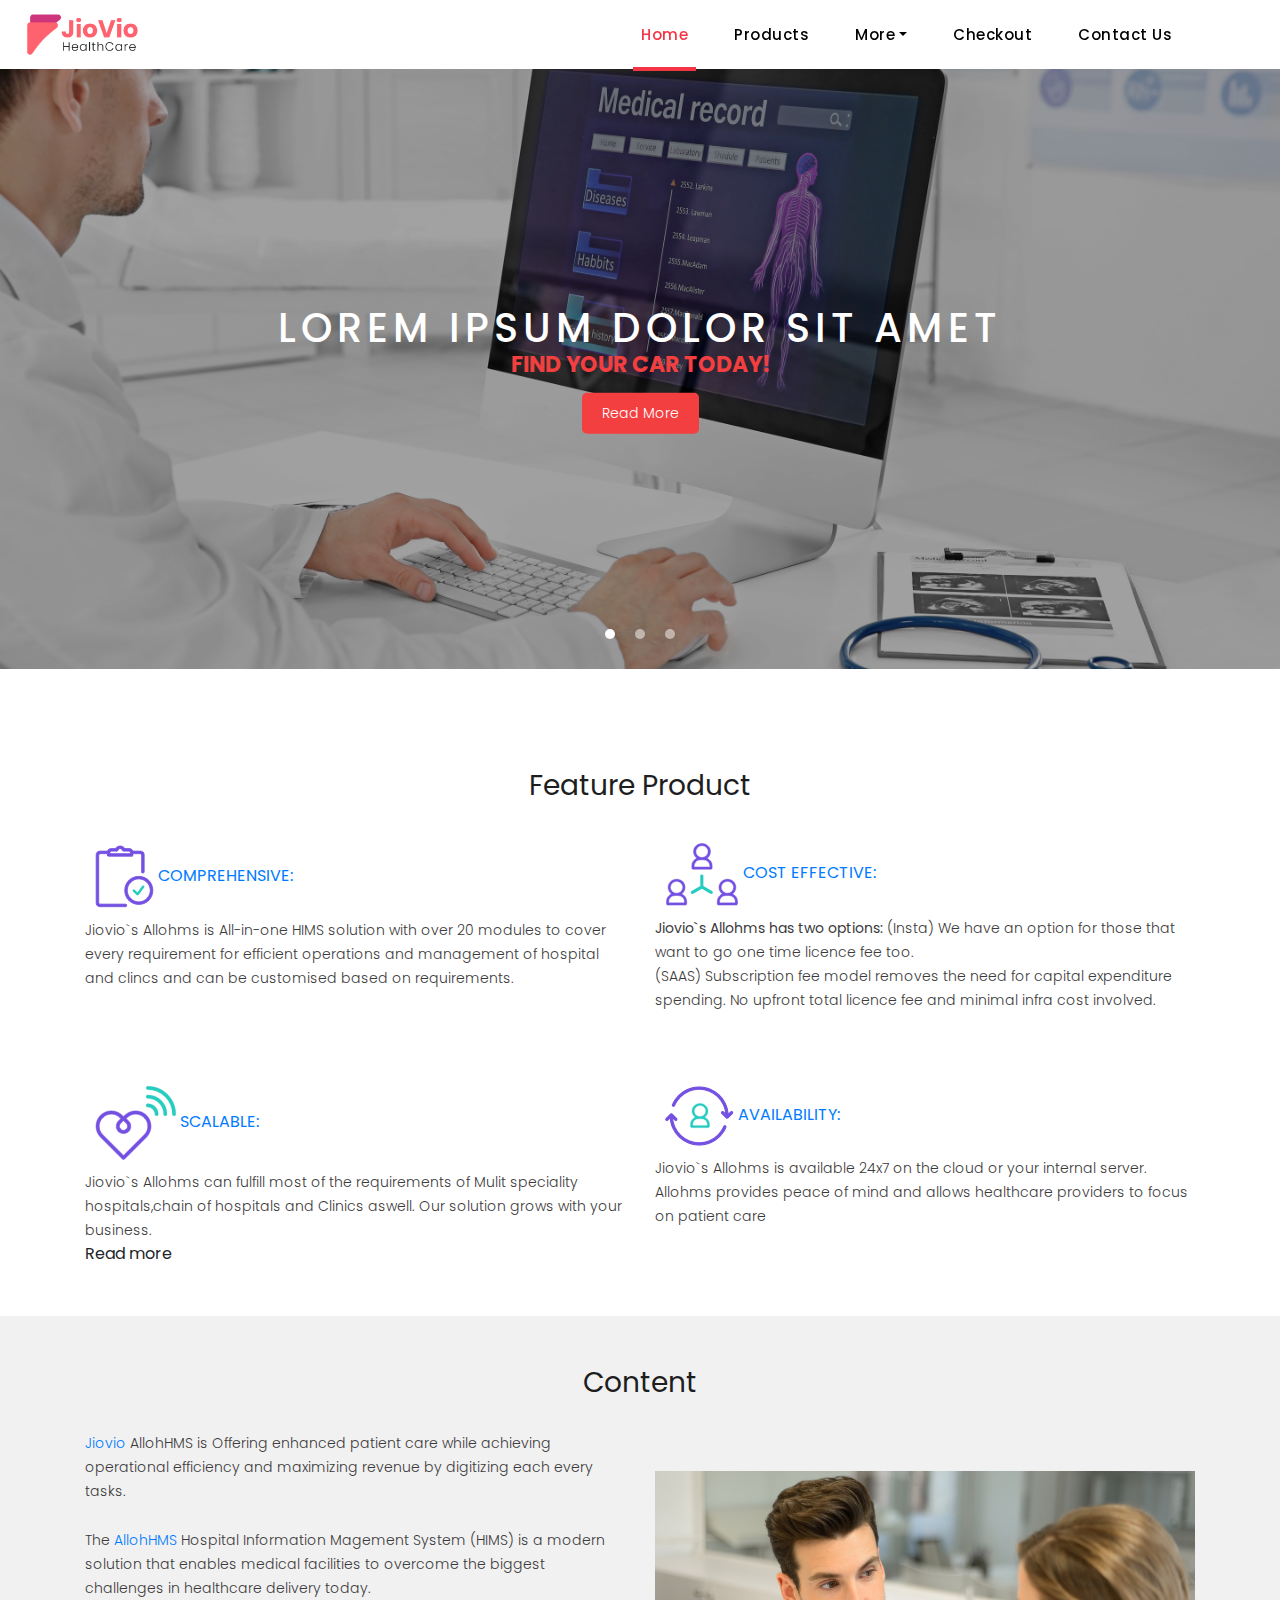
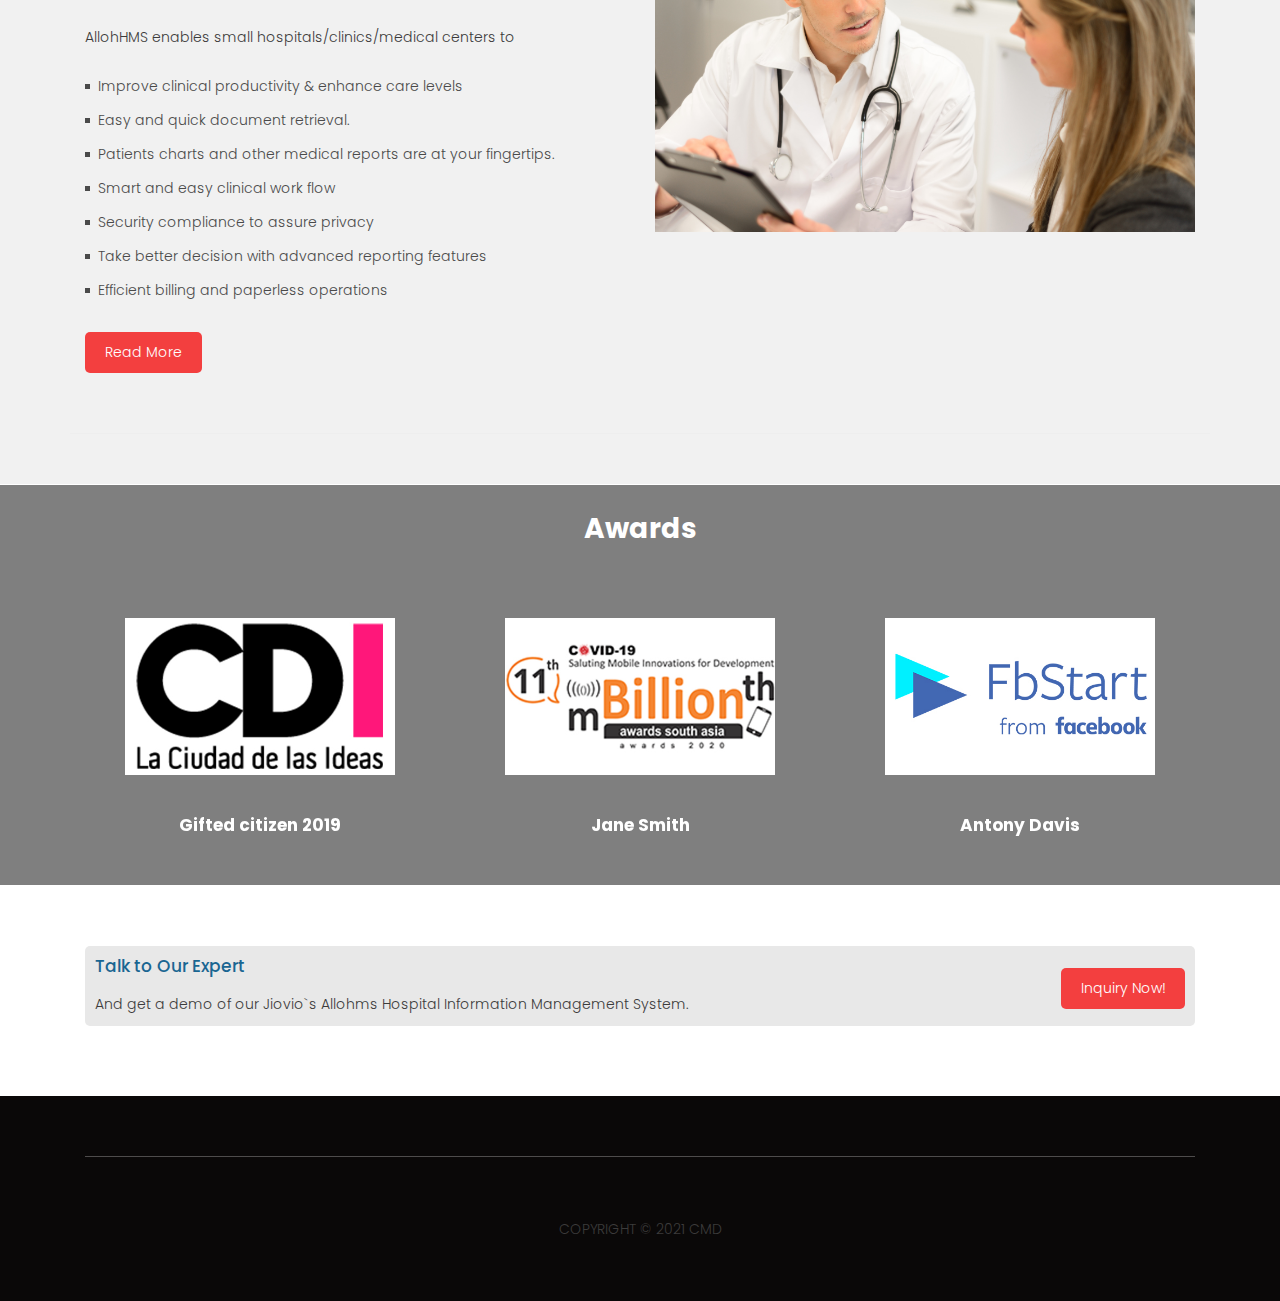
<file: index.html>
<!DOCTYPE html>
<html lang="en">

<head>

    <meta charset="utf-8">
    <meta name="viewport" content="width=device-width, initial-scale=1, shrink-to-fit=no">
    <meta name="description" content="">
    <meta name="author" content="">
    <link rel="icon" href="assets/images/favicon.ico">
    <link href="https://fonts.googleapis.com/css?family=Poppins:100,200,300,400,500,600,700,800,900&display=swap" rel="stylesheet">

    <title>CMD</title>

    <!-- Bootstrap core CSS -->
    <link href="vendor/bootstrap/css/bootstrap.min.css" rel="stylesheet">

    <!-- Additional CSS Files -->
    <link rel="stylesheet" href="assets/css/fontawesome.css">
    <link rel="stylesheet" href="assets/css/style.css">
    <link rel="stylesheet" href="assets/css/owl.css">

</head>

<body>

    <!-- ***** Preloader Start ***** -->
    <div id="preloader">
        <div class="jumper">
            <div></div>
            <div></div>
            <div></div>
        </div>
    </div>
    <!-- ***** Preloader End ***** -->

    <!-- Header -->
    <header class="">
        <nav class="navbar navbar-expand-lg">
            <div class="container">
                <a class="navbar-brand" href="index.html"> <img src="assets/images/jiovio_logo_update.png" style="width: 32%;height: auto;" alt=""> </a>
                <button class="navbar-toggler" type="button" data-toggle="collapse" data-target="#navbarResponsive" aria-controls="navbarResponsive" aria-expanded="false" aria-label="Toggle navigation">
            <span class="navbar-toggler-icon"></span>
          </button>
                <div class="collapse navbar-collapse" id="navbarResponsive">
                    <ul class="navbar-nav ml-auto">
                        <li class="nav-item active">
                            <a class="nav-link" href="index.html">Home
                      <span class="sr-only">(current)</span>
                    </a>
                        </li>

                        <li class="nav-item"><a class="nav-link" href="#">Products</a></li>

                        <li class="nav-item dropdown">
                            <a class="nav-link dropdown-toggle" data-toggle="dropdown" href="#" role="button" aria-haspopup="true" aria-expanded="false">More</a>

                            <div class="dropdown-menu">
                                <a class="dropdown-item" href="#">About Us</a>
                                <a class="dropdown-item" href="#">Blog</a>
                                <a class="dropdown-item" href="#">Testimonials</a>
                                <a class="dropdown-item" href="#">Terms</a>
                            </div>
                        </li>

                        <li class="nav-item"><a class="nav-link" href="#">Checkout</a></li>

                        <li class="nav-item"><a class="nav-link" href="contact.html">Contact Us</a></li>
                    </ul>
                </div>
            </div>
        </nav>
    </header>

    <!-- Page Content -->
    <!-- Banner Starts Here -->
    <div class="banner header-text">
        <div class="owl-banner owl-carousel ">
            <div class="banner-item-01">
                <div class="text-content ">
                    <h2>Lorem ipsum dolor sit amet</h2>
                    <h4>Find your car today!</h4>
                    <a href="#" class="filled-button">Read More</a>
                </div>
            </div>
            <div class="banner-item-02">
                <div class="text-content">
                    <h2>Laboriosam reprehenderit ducimus</h2>
                    <h4>Fugiat Aspernatur</h4>
                    <a href="#" class="filled-button">Read More</a>
                </div>
            </div>
            <div class="banner-item-03">
                <div class="text-content">
                    <h2>Quaerat suscipit unde minus dicta</h2>
                    <h4>Saepe Omnis</h4>
                    <a href="#" class="filled-button">Read More</a>
                </div>
            </div>
        </div>
    </div>
    <!-- Banner Ends Here -->

    <div class="latest-products">
        <div class="container">
            <div class="col-md-12">
                <div class="section-heading">
                    <h2>Feature Product</h2>
                </div>
            </div>
            <div class="row row_1">
                <div class="col-md-6 span4">
                    <div class="header_content">
                        <img src="assets/images/icons/complete-icon.png" alt="">
                        <a href="#"><span>COMPREHENSIVE:</span></a>

                    </div>
                    <p>Jiovio`s Allohms is All-in-one HIMS solution with over 20 modules to cover every requirement for efficient operations and management of hospital and clincs and can be customised based on requirements.
                    </p>


                </div>
                <div class="col-md-6 cost_effective span4">
                    <div class="header_content">
                        <img src="assets/images/icons/manage-care-team-icon.png" alt="">
                        <a href="#"><span>COST EFFECTIVE:</span></a>
                    </div>
                    <p> <b>Jiovio`s Allohms has two options: </b> (Insta) We have an option for those that want to go one time licence fee too.
                    </p>
                    <p>
                        (SAAS) Subscription fee model removes the need for capital expenditure spending. No upfront total licence fee and minimal infra cost involved.

                    </p>

                </div>
            </div>
            <div class="row row_2">
                <div class="col-md-6">
                    <div class="header_content">

                        <img src="assets/images/icons/connected-icon.png" alt="">
                        <a href="#"><span>SCALABLE:</span></a>
                    </div>
                    <div id="section span4">
                        <div class="article">
                            <p>Jiovio`s Allohms can fulfill most of the requirements of Mulit speciality hospitals,chain of hospitals and Clinics aswell. Our solution grows with your business.</p>
                            <p class="moretext">
                                As your business scale up, our solution can easily support it.Our product Allohms are designed to support all the major features required by a hospital and is designed with a modular architecture which allows a high level of scalability and flexibility
                                for the end user
                            </p>
                        </div>
                        <a class="moreless-button">Read more</a>

                    </div>
                </div>
                <div class="col-md-6 span4">
                    <div class="header_content ">
                        <img src="assets/images/icons/connected-icon2.png" alt="">
                        <a href="#"><span>AVAILABILITY:</span></a>
                    </div>
                    <p>Jiovio`s Allohms is available 24x7 on the cloud or your internal server. </p>
                    <p>Allohms provides peace of mind and allows healthcare providers to focus on patient care</p>


                </div>
            </div>
        </div>

        <div class="best-features">
            <div class="container">
                <div class="row">
                    <div class="col-md-12">
                        <div class="section-heading">
                            <h2>Content</h2>
                        </div>
                    </div>
                    <div class="col-md-6">
                        <div class="left-content span4">
                            <p><a href="#">Jiovio </a>AllohHMS is Offering enhanced patient care while achieving operational efficiency and maximizing revenue by digitizing each every tasks.</p>
                            <p> The <a href="#">AllohHMS</a> Hospital Information Magement System (HIMS) is a modern solution that enables medical facilities to overcome the biggest challenges in healthcare delivery today.</p>
                            <p>AllohHMS enables small hospitals/clinics/medical centers to
                            </p>
                            <ul class="featured-list">
                                <li><a href="#">Improve clinical productivity & enhance care levels</a></li>
                                <li><a href="#"> Easy and quick document retrieval.</a></li>
                                <li><a href="#">Patients charts and other medical reports are at your fingertips.</a></li>
                                <li><a href="#">Smart and easy clinical work flow</a></li>
                                <li><a href="#">Security compliance to assure privacy</a></li>
                                <li><a href="#">Take better decision with advanced reporting features</a></li>
                                <li><a href="#">Efficient billing and paperless operations</a></li>
                            </ul>
                            <a href="#" class="filled-button">Read More</a>
                        </div>
                    </div>
                    <div class="col-md-6">
                        <div class="right-image">
                            <img src="assets/images/about-1-570x350.jpg" alt="">
                        </div>
                    </div>
                </div>
            </div>
        </div>
        <div class="services" style="background-image: url(assets/images/other-image-fullscren-1-1920x900.jpg);">


            <div class="happy-clients">
                <div class="container">
                    <div class="row">
                        <div class="col-md-12">
                            <div class="section-heading">
                                <h2>Awards</h2>

                                <!-- <a href="testimonials.html">read more <i class="fa fa-angle-right"></i></a> -->
                            </div>
                        </div>
                        <div class="col-md-12">
                            <div class="owl-clients owl-carousel text-center">
                                <div class="service-item">
                                    <div class="icon">
                                        <img src="assets/images/awards/cdi.jpg">
                                    </div>
                                    <div class="down-content">
                                        <h4>Gifted citizen 2019</h4>
                                        <!-- <p class="n-m"><em>"Lorem ipsum dolor sit amet, consectetur an adipisicing elit. Itaque, corporis nulla at quia quaerat."</em></p> -->
                                    </div>
                                </div>

                                <div class="service-item">
                                    <div class="icon">
                                        <img src="assets/images/awards/mbillion.jpg">
                                    </div>
                                    <div class="down-content">
                                        <h4>Jane Smith</h4>
                                        <!-- <p class="n-m"><em>"Lorem ipsum   dolor sit amet, consectetur an adipisicing elit. Itaque, corporis nulla at quia quaerat."</em></p> -->
                                    </div>
                                </div>

                                <div class="service-item">
                                    <div class="icon">
                                        <img src="assets/images/awards/fb-start.jpg">
                                    </div>
                                    <div class="down-content">
                                        <h4>Antony Davis</h4>
                                        <!-- <p class="n-m"><em>"Lorem ipsum dolor sit amet, consectetur an adipisicing elit. Itaque, corporis nulla at quia quaerat."</em></p> -->
                                    </div>
                                </div>

                                <div class="service-item">
                                    <div class="icon">
                                        <img src="assets/images/awards/gojek.jpg">
                                    </div>
                                    <div class="down-content">
                                        <h4>John Doe</h4>
                                        <!-- <p class="n-m"><em>"Lorem ipsum dolor sit amet, consectetur an adipisicing elit. Itaque, corporis nulla at quia quaerat."</em></p> -->
                                    </div>
                                </div>

                                <div class="service-item">
                                    <div class="icon">
                                        <img src="assets/images/awards/Google-Dev.jpg">
                                    </div>
                                    <div class="down-content">
                                        <h4>Jane Smith</h4>
                                        <!-- <p class="n-m"><em>"Lorem ipsum dolor sit amet, consectetur an adipisicing elit. Itaque, corporis nulla at quia quaerat."</em></p> -->
                                    </div>
                                </div>

                                <div class="service-item">
                                    <div class="icon">
                                        <img src="assets/images/awards/mass.jpg">
                                    </div>
                                    <div class="down-content">
                                        <h4>Antony Davis</h4>
                                        <!-- <p class="n-m"><em>"Lorem ipsum dolor sit amet, consectetur an adipisicing elit. Itaque, corporis nulla at quia quaerat."</em></p> -->
                                    </div>
                                </div>
                                <div class="service-item">
                                    <div class="icon">
                                        <img src="assets/images/awards/nasscom.jpg">
                                    </div>
                                    <div class="down-content">
                                        <h4>Winners of NASSCOM Spot Funding award</h4>
                                        <!-- <p class="n-m"><em>"Lorem ipsum dolor sit amet, consectetur an adipisicing elit. Itaque, corporis nulla at quia quaerat."</em></p> -->
                                    </div>
                                </div>
                            </div>
                        </div>
                    </div>
                </div>
            </div>
        </div>

        <div class="call-to-action">
            <div class="container">
                <div class="row">
                    <div class="col-md-12">
                        <div class="inner-content">
                            <div class="row">
                                <div class="col-md-8">
                                    <h4>Talk to Our Expert</h4>
                                    <p> And get a demo of our Jiovio`s Allohms Hospital Information Management System.</p>
                                </div>
                                <div class="col-lg-4 col-md-6 text-right">
                                    <a href="contact.html" class="filled-button">Inquiry Now!</a>
                                </div>
                            </div>
                        </div>
                    </div>
                </div>
            </div>
        </div>


        <footer>
            <div class="container">
                <div class="row">
                    <div class="col-md-12">
                        <div class="inner-content">
                            <p>Copyright © 2021 CMD</a>
                            </p>
                        </div>
                    </div>
                </div>
            </div>
        </footer>


        <!-- Bootstrap core JavaScript -->
        <script src="vendor/jquery/jquery.min.js"></script>
        <script src="vendor/bootstrap/js/bootstrap.bundle.min.js"></script>


        <!-- Additional Scripts -->
        <script src="assets/js/custom.js"></script>
        <script src="assets/js/owl.js"></script>
</body>
<script>
    // The function toggles more (hidden) text when the user clicks on "Read more". The IF ELSE statement ensures that the text 'read more' and 'read less' changes interchangeably when clicked on.
    $('.moreless-button').click(function() {
        $('.moretext').slideToggle();
        if ($('.moreless-button').text() == "Read more") {
            $(this).text("Read less")
        } else {
            $(this).text("Read more")
        }
    });
</script>

</html>
</file>
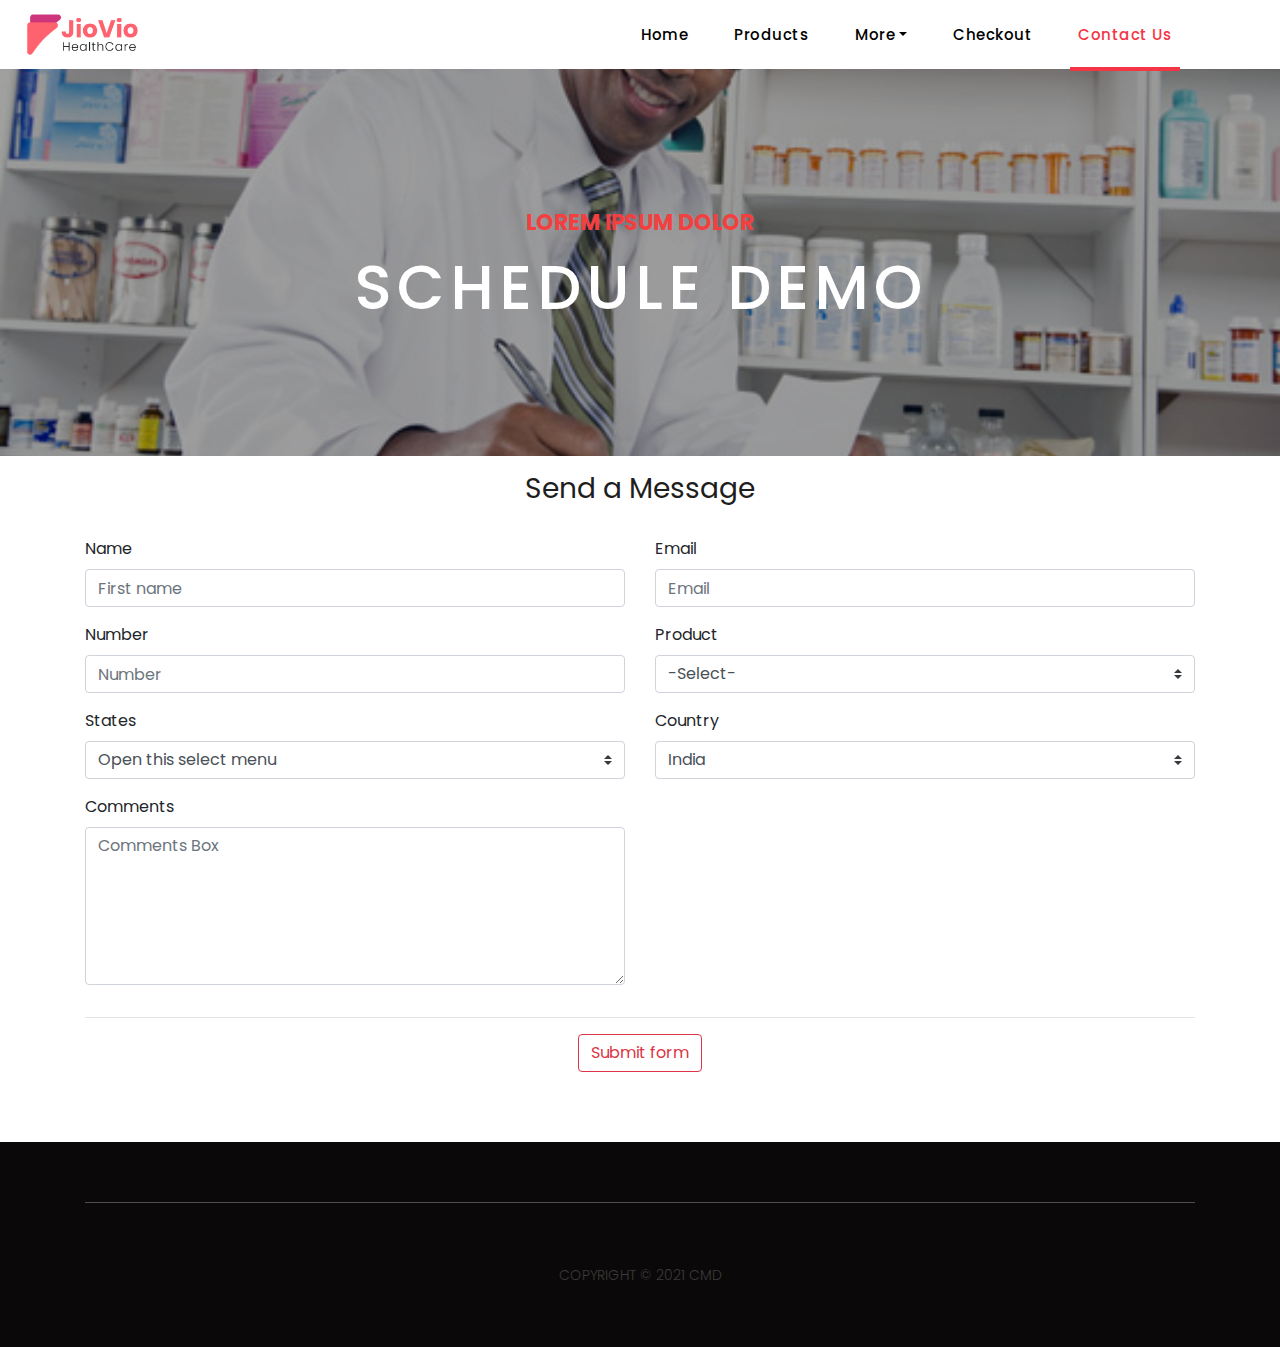
<file: contact.html>
<!DOCTYPE html>
<html lang="en">

<head>

    <meta charset="utf-8">
    <meta name="viewport" content="width=device-width, initial-scale=1, shrink-to-fit=no">
    <meta name="description" content="">
    <meta name="author" content="">
    <link rel="icon" href="assets/images/favicon.ico">
    <link href="https://fonts.googleapis.com/css?family=Poppins:100,200,300,400,500,600,700,800,900&display=swap" rel="stylesheet">

    <title>Schedule Demo</title>

    <!-- Bootstrap core CSS -->
    <link href="vendor/bootstrap/css/bootstrap.min.css" rel="stylesheet">

    <!-- Additional CSS Files -->
    <link rel="stylesheet" href="assets/css/fontawesome.css">
    <link rel="stylesheet" href="assets/css/style.css">
    <link rel="stylesheet" href="assets/css/owl.css">

</head>

<body>

    <!-- ***** Preloader Start ***** -->
    <div id="preloader">
        <div class="jumper">
            <div></div>
            <div></div>
            <div></div>
        </div>
    </div>
    <!-- ***** Preloader End ***** -->

    <!-- Header -->
    <header class="">
        <nav class="navbar navbar-expand-lg">
            <div class="container">
                <a class="navbar-brand" href="index.html"> <img src="assets/images/jiovio_logo_update.png" style="width: 32%;height: auto;" alt=""> </a>
                <button class="navbar-toggler" type="button" data-toggle="collapse" data-target="#navbarResponsive" aria-controls="navbarResponsive" aria-expanded="false" aria-label="Toggle navigation">
            <span class="navbar-toggler-icon"></span>
          </button>
                <div class="collapse navbar-collapse" id="navbarResponsive">
                    <ul class="navbar-nav ml-auto">
                        <li class="nav-item">
                            <a class="nav-link" href="index.html">Home
                      <span class="sr-only">(current)</span>
                    </a>
                        </li>

                        <li class="nav-item"><a class="nav-link" href="#">Products</a></li>

                        <li class="nav-item dropdown">
                            <a class="nav-link dropdown-toggle" data-toggle="dropdown" href="#" role="button" aria-haspopup="true" aria-expanded="false">More</a>

                            <div class="dropdown-menu">
                                <a class="dropdown-item" href="#">About Us</a>
                                <a class="dropdown-item" href="#">Blog</a>
                                <a class="dropdown-item" href="#">Testimonials</a>
                                <a class="dropdown-item" href="#">Terms</a>
                            </div>
                        </li>

                        <li class="nav-item"><a class="nav-link" href="#">Checkout</a></li>

                        <li class="nav-item active"><a class="nav-link" href="contact.html">Contact Us</a></li>
                    </ul>
                </div>
            </div>
        </nav>
    </header>


    <!-- Page Content -->
    <div class="page-heading contact-heading header-text" style="background-image: url(assets/images/heading-4-1920x500.jpg);">
        <div class="container">
            <div class="row">
                <div class="col-md-12">
                    <div class="text-content">
                        <h4>Lorem ipsum dolor</h4>
                        <h2>Schedule Demo </h2>
                    </div>
                </div>
            </div>
        </div>
    </div>



    <div class="container">
        <div class="row">
            <div class="col-md-12">
                <div class="section-heading section_head    ">
                    <h2>Send a Message</h2>
                </div>
            </div>  
            <hr>
            <form class="container" id="needs-validation" action="mail.php" method="POST">
                <div class="row">
                    <div class="col-lg-6 col-sm-6 col-12">
                        <div class="form-group">
                            <label class="text-inverse" for="validationCustom01"> Name</label>
                            <input type="text" name="name" class="form-control" id="validationCustom01" placeholder="First name" required>
                            <div class="invalid-feedback">
                                Please provide a valid Name.
                            </div>
                        </div>
                    </div>
                    <div class="col-md-6 col-sm-12 col-12">
                        <div class="form-group">
                            <label class="text-inverse" for="inputEmail4">Email</label>
                            <input type="email" name="email" class="form-control" id="inputEmail4" placeholder="Email" required>
                            <div class="invalid-feedback">
                                Please provide a valid Email.
                            </div>
                        </div>
                    </div>
                </div>
                <div class="row">
                    <div class="col-lg-6 col-sm-6 col-12">
                        <div class="form-group">
                            <label class="text-inverse" for="inputnumber">Number</label>
                            <input type="number" name="number" class="form-control" id="inputnumber" placeholder="Number" required>
                            <div class="invalid-feedback">
                                Please provide a valid number.
                            </div>
                        </div>
                    </div>
                    <div class="col-lg-6 col-sm-6 col-12">
                        <div class="form-group">
                            <label class="text-inverse" for="product">Product</label>
                            <select name="product" class="custom-select d-block form-control" id="product" required>
                        <option value="">-Select-</option>
                        <option value="1">Hospital</option>
                        <option value="2">Clinic</option>
                        <option value="3">Polyclinic</option>
                      </select>
                            <div class="invalid-feedback">
                                Please select product.
                            </div>
                        </div>
                    </div>
                </div>
                <div class="row">
                    <div class="col-lg-6 col-sm-6 col-12">
                        <div class="form-group">
                            <label class="text-inverse" for="select-menu">States</label>
                            <select name="states" class="custom-select d-block form-control" id="image" required>
                        <option value="">Open this select menu</option>
                        <option value="Andhra Pradesh">Andhra Pradesh</option>
                        <option value="Andaman and Nicobar Islands">Andaman and Nicobar Islands</option>
                        <option value="Arunachal Pradesh">Arunachal Pradesh</option>
                        <option value="Assam">Assam</option>
                        <option value="Bihar">Bihar</option>
                        <option value="Chandigarh">Chandigarh</option>
                        <option value="Chhattisgarh">Chhattisgarh</option>
                        <option value="Dadar and Nagar Haveli">Dadar and Nagar Haveli</option>
                        <option value="Daman and Diu">Daman and Diu</option>
                        <option value="Delhi">Delhi</option>
                        <option value="Lakshadweep">Lakshadweep</option>
                        <option value="Puducherry">Puducherry</option>
                        <option value="Goa">Goa</option>
                        <option value="Gujarat">Gujarat</option>
                        <option value="Haryana">Haryana</option>
                        <option value="Himachal Pradesh">Himachal Pradesh</option>
                        <option value="Jammu and Kashmir">Jammu and Kashmir</option>
                        <option value="Jharkhand">Jharkhand</option>
                        <option value="Karnataka">Karnataka</option>
                        <option value="Kerala">Kerala</option>
                        <option value="Madhya Pradesh">Madhya Pradesh</option>
                        <option value="Maharashtra">Maharashtra</option>
                        <option value="Manipur">Manipur</option>
                        <option value="Meghalaya">Meghalaya</option>
                        <option value="Mizoram">Mizoram</option>
                        <option value="Nagaland">Nagaland</option>
                        <option value="Odisha">Odisha</option>
                        <option value="Punjab">Punjab</option>
                        <option value="Rajasthan">Rajasthan</option>
                        <option value="Sikkim">Sikkim</option>
                        <option value="Tamil Nadu">Tamil Nadu</option>
                        <option value="Telangana">Telangana</option>
                        <option value="Tripura">Tripura</option>
                        <option value="Uttar Pradesh">Uttar Pradesh</option>
                        <option value="Uttarakhand">Uttarakhand</option>
                         <option value="West Bengal">West Bengal</option>   
                      </select>
                            <div class="invalid-feedback">
                                Please selecte state.
                            </div>
                        </div>
                    </div>
                    <div class="col-lg-6 col-sm-6 col-12">
                        <div class="form-group">
                            <label class="text-inverse" for="select-menu">Country</label>
                            <select name="country" class="custom-select d-block form-control" id="image" required>
                      <option value="">Open this select menu</option>
                      <option value="Afganistan">Afghanistan</option>
                      <option value="Albania">Albania</option>
                      <option value="Algeria">Algeria</option>
                      <option value="American Samoa">American Samoa</option>
                      <option value="Andorra">Andorra</option>
                      <option value="Angola">Angola</option>
                      <option value="Anguilla">Anguilla</option>
                      <option value="Antigua & Barbuda">Antigua & Barbuda</option>
                      <option value="Argentina">Argentina</option>
                      <option value="Armenia">Armenia</option>
                      <option value="Aruba">Aruba</option>
                      <option value="Australia">Australia</option>
                      <option value="Austria">Austria</option>
                      <option value="Azerbaijan">Azerbaijan</option>
                      <option value="Bahamas">Bahamas</option>
                      <option value="Bahrain">Bahrain</option>
                      <option value="Bangladesh">Bangladesh</option>
                      <option value="Barbados">Barbados</option>
                      <option value="Belarus">Belarus</option>
                      <option value="Belgium">Belgium</option>
                      <option value="Belize">Belize</option>
                      <option value="Benin">Benin</option>
                      <option value="Bermuda">Bermuda</option>
                      <option value="Bhutan">Bhutan</option>
                      <option value="Bolivia">Bolivia</option>
                      <option value="Bonaire">Bonaire</option>
                      <option value="Bosnia & Herzegovina">Bosnia & Herzegovina</option>
                      <option value="Botswana">Botswana</option>
                      <option value="Brazil">Brazil</option>
                      <option value="British Indian Ocean Ter">British Indian Ocean Ter</option>
                      <option value="Brunei">Brunei</option>
                      <option value="Bulgaria">Bulgaria</option>
                      <option value="Burkina Faso">Burkina Faso</option>
                      <option value="Burundi">Burundi</option>
                      <option value="Cambodia">Cambodia</option>
                      <option value="Cameroon">Cameroon</option>
                      <option value="Canada">Canada</option>
                      <option value="Canary Islands">Canary Islands</option>
                      <option value="Cape Verde">Cape Verde</option>
                      <option value="Cayman Islands">Cayman Islands</option>
                      <option value="Central African Republic">Central African Republic</option>
                      <option value="Chad">Chad</option>
                      <option value="Channel Islands">Channel Islands</option>
                      <option value="Chile">Chile</option>
                      <option value="China">China</option>
                      <option value="Christmas Island">Christmas Island</option>
                      <option value="Cocos Island">Cocos Island</option>
                      <option value="Colombia">Colombia</option>
                      <option value="Comoros">Comoros</option>
                      <option value="Congo">Congo</option>
                      <option value="Cook Islands">Cook Islands</option>
                      <option value="Costa Rica">Costa Rica</option>
                      <option value="Cote DIvoire">Cote DIvoire</option>
                      <option value="Croatia">Croatia</option>
                      <option value="Cuba">Cuba</option>
                      <option value="Curaco">Curacao</option>
                      <option value="Cyprus">Cyprus</option>
                      <option value="Czech Republic">Czech Republic</option>
                      <option value="Denmark">Denmark</option>
                      <option value="Djibouti">Djibouti</option>
                      <option value="Dominica">Dominica</option>
                      <option value="Dominican Republic">Dominican Republic</option>
                      <option value="East Timor">East Timor</option>
                      <option value="Ecuador">Ecuador</option>
                      <option value="Egypt">Egypt</option>
                      <option value="El Salvador">El Salvador</option>
                      <option value="Equatorial Guinea">Equatorial Guinea</option>
                      <option value="Eritrea">Eritrea</option>
                      <option value="Estonia">Estonia</option>
                      <option value="Ethiopia">Ethiopia</option>
                      <option value="Falkland Islands">Falkland Islands</option>
                      <option value="Faroe Islands">Faroe Islands</option>
                      <option value="Fiji">Fiji</option>
                      <option value="Finland">Finland</option>
                      <option value="France">France</option>
                      <option value="French Guiana">French Guiana</option>
                      <option value="French Polynesia">French Polynesia</option>
                      <option value="French Southern Ter">French Southern Ter</option>
                      <option value="Gabon">Gabon</option>
                      <option value="Gambia">Gambia</option>
                      <option value="Georgia">Georgia</option>
                      <option value="Germany">Germany</option>
                      <option value="Ghana">Ghana</option>
                      <option value="Gibraltar">Gibraltar</option>
                      <option value="Great Britain">Great Britain</option>
                      <option value="Greece">Greece</option>
                      <option value="Greenland">Greenland</option>
                      <option value="Grenada">Grenada</option>
                      <option value="Guadeloupe">Guadeloupe</option>
                      <option value="Guam">Guam</option>
                      <option value="Guatemala">Guatemala</option>
                      <option value="Guinea">Guinea</option>
                      <option value="Guyana">Guyana</option>
                      <option value="Haiti">Haiti</option>
                      <option value="Hawaii">Hawaii</option>
                      <option value="Honduras">Honduras</option>
                      <option value="Hong Kong">Hong Kong</option>
                      <option value="Hungary">Hungary</option>
                      <option value="Iceland">Iceland</option>
                      <option value="Indonesia">Indonesia</option>
                      <option selected="selected" value="India">India</option>
                      <option value="Iran">Iran</option>
                      <option value="Iraq">Iraq</option>
                      <option value="Ireland">Ireland</option>
                      <option value="Isle of Man">Isle of Man</option>
                      <option value="Israel">Israel</option>
                      <option value="Italy">Italy</option>
                      <option value="Jamaica">Jamaica</option>
                      <option value="Japan">Japan</option>
                      <option value="Jordan">Jordan</option>
                      <option value="Kazakhstan">Kazakhstan</option>
                      <option value="Kenya">Kenya</option>
                      <option value="Kiribati">Kiribati</option>
                      <option value="Korea North">Korea North</option>
                      <option value="Korea Sout">Korea South</option>
                      <option value="Kuwait">Kuwait</option>
                      <option value="Kyrgyzstan">Kyrgyzstan</option>
                      <option value="Laos">Laos</option>
                      <option value="Latvia">Latvia</option>
                      <option value="Lebanon">Lebanon</option>
                      <option value="Lesotho">Lesotho</option>
                      <option value="Liberia">Liberia</option>
                      <option value="Libya">Libya</option>
                      <option value="Liechtenstein">Liechtenstein</option>
                      <option value="Lithuania">Lithuania</option>
                      <option value="Luxembourg">Luxembourg</option>
                      <option value="Macau">Macau</option>
                      <option value="Macedonia">Macedonia</option>
                      <option value="Madagascar">Madagascar</option>
                      <option value="Malaysia">Malaysia</option>
                      <option value="Malawi">Malawi</option>
                      <option value="Maldives">Maldives</option>
                      <option value="Mali">Mali</option>
                      <option value="Malta">Malta</option>
                      <option value="Marshall Islands">Marshall Islands</option>
                      <option value="Martinique">Martinique</option>
                      <option value="Mauritania">Mauritania</option>
                      <option value="Mauritius">Mauritius</option>
                      <option value="Mayotte">Mayotte</option>
                      <option value="Mexico">Mexico</option>
                      <option value="Midway Islands">Midway Islands</option>
                      <option value="Moldova">Moldova</option>
                      <option value="Monaco">Monaco</option>
                      <option value="Mongolia">Mongolia</option>
                      <option value="Montserrat">Montserrat</option>
                      <option value="Morocco">Morocco</option>
                      <option value="Mozambique">Mozambique</option>
                      <option value="Myanmar">Myanmar</option>
                      <option value="Nambia">Nambia</option>
                      <option value="Nauru">Nauru</option>
                      <option value="Nepal">Nepal</option>
                      <option value="Netherland Antilles">Netherland Antilles</option>
                      <option value="Netherlands">Netherlands (Holland, Europe)</option>
                      <option value="Nevis">Nevis</option>
                      <option value="New Caledonia">New Caledonia</option>
                      <option value="New Zealand">New Zealand</option>
                      <option value="Nicaragua">Nicaragua</option>
                      <option value="Niger">Niger</option>
                      <option value="Nigeria">Nigeria</option>
                      <option value="Niue">Niue</option>
                      <option value="Norfolk Island">Norfolk Island</option>
                      <option value="Norway">Norway</option>
                      <option value="Oman">Oman</option>
                      <option value="Pakistan">Pakistan</option>
                      <option value="Palau Island">Palau Island</option>
                      <option value="Palestine">Palestine</option>
                      <option value="Panama">Panama</option>
                      <option value="Papua New Guinea">Papua New Guinea</option>
                      <option value="Paraguay">Paraguay</option>
                      <option value="Peru">Peru</option>
                      <option value="Phillipines">Philippines</option>
                      <option value="Pitcairn Island">Pitcairn Island</option>
                      <option value="Poland">Poland</option>
                      <option value="Portugal">Portugal</option>
                      <option value="Puerto Rico">Puerto Rico</option>
                      <option value="Qatar">Qatar</option>
                      <option value="Republic of Montenegro">Republic of Montenegro</option>
                      <option value="Republic of Serbia">Republic of Serbia</option>
                      <option value="Reunion">Reunion</option>
                      <option value="Romania">Romania</option>
                      <option value="Russia">Russia</option>
                      <option value="Rwanda">Rwanda</option>
                      <option value="St Barthelemy">St Barthelemy</option>
                      <option value="St Eustatius">St Eustatius</option>
                      <option value="St Helena">St Helena</option>
                      <option value="St Kitts-Nevis">St Kitts-Nevis</option>
                      <option value="St Lucia">St Lucia</option>
                      <option value="St Maarten">St Maarten</option>
                      <option value="St Pierre & Miquelon">St Pierre & Miquelon</option>
                      <option value="St Vincent & Grenadines">St Vincent & Grenadines</option>
                      <option value="Saipan">Saipan</option>
                      <option value="Samoa">Samoa</option>
                      <option value="Samoa American">Samoa American</option>
                      <option value="San Marino">San Marino</option>
                      <option value="Sao Tome & Principe">Sao Tome & Principe</option>
                      <option value="Saudi Arabia">Saudi Arabia</option>
                      <option value="Senegal">Senegal</option>
                      <option value="Seychelles">Seychelles</option>
                      <option value="Sierra Leone">Sierra Leone</option>
                      <option value="Singapore">Singapore</option>
                      <option value="Slovakia">Slovakia</option>
                      <option value="Slovenia">Slovenia</option>
                      <option value="Solomon Islands">Solomon Islands</option>
                      <option value="Somalia">Somalia</option>
                      <option value="South Africa">South Africa</option>
                      <option value="Spain">Spain</option>
                      <option value="Sri Lanka">Sri Lanka</option>
                      <option value="Sudan">Sudan</option>
                      <option value="Suriname">Suriname</option>
                      <option value="Swaziland">Swaziland</option>
                      <option value="Sweden">Sweden</option>
                      <option value="Switzerland">Switzerland</option>
                      <option value="Syria">Syria</option>
                      <option value="Tahiti">Tahiti</option>
                      <option value="Taiwan">Taiwan</option>
                      <option value="Tajikistan">Tajikistan</option>
                      <option value="Tanzania">Tanzania</option>
                      <option value="Thailand">Thailand</option>
                      <option value="Togo">Togo</option>
                      <option value="Tokelau">Tokelau</option>
                      <option value="Tonga">Tonga</option>
                      <option value="Trinidad & Tobago">Trinidad & Tobago</option>
                      <option value="Tunisia">Tunisia</option>
                      <option value="Turkey">Turkey</option>
                      <option value="Turkmenistan">Turkmenistan</option>
                      <option value="Turks & Caicos Is">Turks & Caicos Is</option>
                      <option value="Tuvalu">Tuvalu</option>
                      <option value="Uganda">Uganda</option>
                      <option value="United Kingdom">United Kingdom</option>
                      <option value="Ukraine">Ukraine</option>
                      <option value="United Arab Erimates">United Arab Emirates</option>
                      <option value="United States of America">United States of America</option>
                      <option value="Uraguay">Uruguay</option>
                      <option value="Uzbekistan">Uzbekistan</option>
                      <option value="Vanuatu">Vanuatu</option>
                      <option value="Vatican City State">Vatican City State</option>
                      <option value="Venezuela">Venezuela</option>
                      <option value="Vietnam">Vietnam</option>
                      <option value="Virgin Islands (Brit)">Virgin Islands (Brit)</option>
                      <option value="Virgin Islands (USA)">Virgin Islands (USA)</option>
                      <option value="Wake Island">Wake Island</option>
                      <option value="Wallis & Futana Is">Wallis & Futana Is</option>
                      <option value="Yemen">Yemen</option>
                      <option value="Zaire">Zaire</option>
                      <option value="Zambia">Zambia</option>
                      <option value="Zimbabwe">Zimbabwe</option>          
                    </select>
                            <div class="invalid-feedback">
                                Please selecte country.
                            </div>
                        </div>
                    </div>
                </div>
                <div class="row">
                    <div class="col-lg-6 col-sm-6 col-12">
                        <div class="form-group">
                            <label class="text-inverse" for="inputpassword">Comments</label>
                            <textarea name="message" rows="6" class="form-control" id="message" placeholder="Comments Box"></textarea>
                            <div class="invalid-feedback">
                                Please provide a valid number.
                            </div>
                        </div>
                    </div>
                </div>
                <hr>
                <div class="row">
                    <div class="col-lg-12 col-sm-12 col-12 text-center">
                        <button class="btn btn-outline-danger" type="submit">Submit form</button>
                    </div>
                </div>
            </form>
        </div>
    </div>
    </div>



    <footer>
        <div class="container">
            <div class="row">
                <div class="col-md-12">
                    <div class="inner-content">
                        <p>Copyright © 2021 CMD</a>
                        </p>
                    </div>
                </div>
            </div>
        </div>
    </footer>
    <script>
        (function() {
            'use strict';
            window.addEventListener('load', function() {
                var form = document.getElementById('needs-validation');
                form.addEventListener('submit', function(event) {
                    if (form.checkValidity() === false) {
                        event.preventDefault();
                        event.stopPropagation();
                    }
                    form.classList.add('was-validated');
                }, false);
            }, false);
        })();
    </script>
    <!-- Bootstrap core JavaScript -->
    <script src="vendor/jquery/jquery.min.js"></script>
    <script src="vendor/bootstrap/js/bootstrap.bundle.min.js"></script>


    <!-- Additional Scripts -->
    <script src="assets/js/custom.js"></script>
    <script src="assets/js/owl.js"></script>
</body>

</html>
</file>
<file: assets/css/style.css>
body {
    font-family: "Poppins", sans-serif;
    overflow-x: hidden;
    text-rendering: optimizeLegibility;
    -webkit-font-smoothing: antialiased;
    -moz-osx-font-smoothing: grayscale;
}

p {
    margin-bottom: 0px;
    font-size: 14px;
    font-weight: 300;
    color: #3c3b3b;
    line-height: 24px;
}

a {
    text-decoration: none !important;
}

ul {
    padding: 0;
    margin: 0;
    list-style: none;
}

h1,
h2,
h3,
h4,
h5,
h6 {
    margin: 0px;
}

ul.social-icons li {
    display: inline-block;
    margin-right: 3px;
}

ul.social-icons li:last-child {
    margin-right: 0px;
}

ul.social-icons li a {
    width: 50px;
    height: 50px;
    display: inline-block;
    line-height: 50px;
    background-color: #eee;
    color: #121212;
    font-size: 18px;
    text-align: center;
    transition: all 0.3s;
}

ul.social-icons li a:hover {
    background-color: #f33f3f;
    color: #fff;
}

a.filled-button {
    background-color: #f33f3f;
    color: #fff;
    font-size: 14px;
    text-transform: capitalize;
    font-weight: 300;
    padding: 10px 20px;
    border-radius: 5px;
    display: inline-block;
    transition: all 0.3s;
}

a.filled-button:hover {
    background-color: #121212;
    color: #fff;
}

.section-heading {
    text-align: center;
    margin-bottom: 60px;
    /* border-bottom: 1px solid #eee; */
}

.section-heading h2 {
    font-size: 28px;
    font-weight: 400;
    color: #1e1e1e;
    margin-bottom: -28px;
    /* margin-top: 3em; */
}

.row.row_1 {
    margin-bottom: 4em;
}

.header_content {
    margin: 10px;
}

#section {
    width: 500px;
    height: auto;
    word-wrap: break-word;
}

.cost_effective {
    margin-top: -2.8px;
}

.moretext {
    display: none;
}

.page-heading {
    padding: 210px 0px 130px 0px;
    text-align: center;
    background-position: center center;
    background-repeat: no-repeat;
    background-size: cover;
}

.page-heading .text-content h4 {
    color: #f33f3f;
    font-size: 22px;
    text-transform: uppercase;
    font-weight: 700;
    margin-bottom: 15px;
}

.page-heading .text-content h2 {
    color: #fff;
    font-size: 62px;
    text-transform: uppercase;
    letter-spacing: 5px;
}

#preloader {
    overflow: hidden;
    background: #f33f3f;
    left: 0;
    right: 0;
    top: 0;
    bottom: 0;
    position: fixed;
    z-index: 9999999;
    color: #fff;
}

#preloader .jumper {
    left: 0;
    top: 0;
    right: 0;
    bottom: 0;
    display: block;
    position: absolute;
    margin: auto;
    width: 50px;
    height: 50px;
}

#preloader .jumper>div {
    background-color: #fff;
    width: 10px;
    height: 10px;
    border-radius: 100%;
    -webkit-animation-fill-mode: both;
    animation-fill-mode: both;
    position: absolute;
    opacity: 0;
    width: 50px;
    height: 50px;
    -webkit-animation: jumper 1s 0s linear infinite;
    animation: jumper 1s 0s linear infinite;
}

#preloader .jumper>div:nth-child(2) {
    -webkit-animation-delay: 0.33333s;
    animation-delay: 0.33333s;
}

#preloader .jumper>div:nth-child(3) {
    -webkit-animation-delay: 0.66666s;
    animation-delay: 0.66666s;
}

@-webkit-keyframes jumper {
    0% {
        opacity: 0;
        -webkit-transform: scale(0);
        transform: scale(0);
    }
    5% {
        opacity: 1;
    }
    100% {
        -webkit-transform: scale(1);
        transform: scale(1);
        opacity: 0;
    }
}

@keyframes jumper {
    0% {
        opacity: 0;
        -webkit-transform: scale(0);
        transform: scale(0);
    }
    5% {
        opacity: 1;
    }
    100% {
        opacity: 0;
    }
}


/* Header Style */

header {
    position: absolute;
    z-index: 99999;
    width: 100%;
    height: 69px;
    background-color: #fff !important;
    -webkit-transition: all 0.3s ease-in-out 0s;
    -moz-transition: all 0.3s ease-in-out 0s;
    -o-transition: all 0.3s ease-in-out 0s;
    transition: all 0.3s ease-in-out 0s;
}

header .navbar {
    padding: 9px 0px;
}

.background-header .navbar {
    padding: 9px 0px;
}

.background-header {
    top: 0;
    position: fixed;
    background-color: #fff !important;
    box-shadow: 0px 1px 10px rgba(0, 0, 0, 0.1);
}

.background-header .navbar-brand h2 {
    color: #121212 !important;
}

.background-header .navbar-nav a.nav-link {
    color: #000 !important;
}

.moreless-button {
    cursor: pointer;
}

.background-header .navbar-nav .nav-link:hover,
.background-header .navbar-nav .active>.nav-link,
.background-header .navbar-nav .nav-link.active,
.background-header .navbar-nav .nav-link.show,
.background-header .navbar-nav .show>.nav-link {
    color: #f43545 !important;
}

.navbar .navbar-brand {
    float: left;
    margin-top: -12px;
    outline: none;
}

.navbar .navbar-brand h2 {
    color: #fff;
    text-transform: uppercase;
    font-size: 24px;
    font-weight: 700;
    -webkit-transition: all 0.3s ease 0s;
    -moz-transition: all 0.3s ease 0s;
    -o-transition: all 0.3s ease 0s;
    transition: all 0.3s ease 0s;
}

.navbar-brand img {
    margin-left: -63px;
    margin-top: -5px;
}

.navbar .navbar-brand h2 em {
    font-style: normal;
    color: #f33f3f;
}

#navbarResponsive {
    z-index: 999;
}

.navbar-collapse {
    text-align: center;
}

.navbar .navbar-nav .nav-item {
    margin: 0px 15px;
}

.navbar .navbar-nav a.nav-link {
    text-transform: capitalize;
    font-size: 15px;
    font-weight: 500;
    letter-spacing: 0.5px;
    color: #000;
    transition: all 0.5s;
    margin-top: 5px;
}

.navbar .navbar-nav .nav-link:hover,
.navbar .navbar-nav .active>.nav-link,
.navbar .navbar-nav .nav-link.active,
.navbar .navbar-nav .nav-link.show,
.navbar .navbar-nav .show>.nav-link {
    color: #f43545;
    padding-bottom: 21px;
    border-bottom: 4px solid #f43545;
}

.navbar .navbar-toggler-icon {
    background-image: none;
}

.navbar .navbar-toggler {
    border-color: #fff;
    background-color: #fff;
    height: 36px;
    outline: none;
    border-radius: 0px;
    position: absolute;
    right: 30px;
    top: 20px;
}

.main-section {
    padding: 15px;
    background: #f1f1f1;
}

.custom-file-control::after {
    content: "Choose file...";
}

.custom-file-control::before {
    content: "Browse";
}

input::-webkit-outer-spin-button,
input::-webkit-inner-spin-button {
    -webkit-appearance: none;
    margin: 0;
}


/* Firefox */

input[type="number"] {
    -moz-appearance: textfield;
}

.navbar .navbar-toggler-icon:after {
    content: "\f0c9";
    color: #f33f3f;
    font-size: 18px;
    line-height: 26px;
    font-family: "FontAwesome";
}


/* logo */

@media (max-width: 958px) {
    .navbar-brand img {
        margin-left: -26px;
        margin-top: -25px;
    }
}


/* Banner Style */

.banner {
    position: relative;
    text-align: center;
    padding-top: 69px;
}

.banner-item-01 {
    padding: 300px 0px;
    background-image: url(../images/slider-image-1-1920x600.jpg);
    background-size: cover;
    background-repeat: no-repeat;
    background-position: center center;
}

.banner-item-02 {
    padding: 300px 0px;
    background-image: url(../images/slider-image-2-1920x600.jpg);
    background-size: cover;
    background-repeat: no-repeat;
    background-position: center center;
}

.banner-item-03 {
    padding: 300px 0px;
    background-image: url(../images/slider-image-3-1920x600.jpg);
    background-size: cover;
    background-repeat: no-repeat;
    background-position: center center;
}

.banner .banner-item {
    max-height: 600px;
}

.banner .text-content {
    position: absolute;
    top: 50%;
    transform: translateY(-50%);
    text-align: center;
    width: 100%;
}

.banner .text-content h4 {
    color: #f33f3f;
    font-size: 22px;
    text-transform: uppercase;
    font-weight: 700;
    margin-bottom: 15px;
}

.banner .text-content h2 {
    color: #fff;
    font-size: 2.5em;
    text-transform: uppercase;
    letter-spacing: 5px;
}

.owl-banner .owl-dots .owl-dot {
    border-radius: 3px;
}

.owl-banner .owl-dots {
    display: -webkit-box;
    display: -webkit-flex;
    display: -ms-flexbox;
    display: flex;
    -ms-flex-pack: center;
    -webkit-justify-content: center;
    justify-content: center;
    position: absolute;
    left: 50%;
    transform: translateX(-50%);
    bottom: 30px;
}

.owl-banner .owl-dots .owl-dot {
    width: 10px;
    height: 10px;
    border-radius: 50%;
    margin: 0 10px;
    background-color: #fff;
    opacity: 0.5;
}

.owl-banner .owl-dots .owl-dot:focus {
    outline: none;
}

.owl-banner .owl-dots .owl-dot.active {
    background-color: #fff;
    opacity: 1;
}


/* Latest Produtcs */

.latest-products {
    margin-top: 100px;
}

.section-heading a {
    float: right;
    margin-top: -35px;
    text-transform: uppercase;
    font-size: 13px;
    font-weight: 700;
    color: #f33f3f;
}

.product-item {
    border: 1px solid #eee;
    margin-bottom: 30px;
    background-color: #f0f0f0f0;
}

.product-item .down-content {
    padding: 30px;
    position: relative;
    height: 18em;
}


/* .product-item img {
    width: 100%;
    overflow: hidden;
} */

.product-item img {
    width: 15%;
    overflow: hidden;
    height: auto;
    margin-left: 14.5em;
    margin-bottom: -6%;
    margin-top: 5px;
}

.product-item .down-content h4 {
    font-size: 17px;
    color: #1a6692;
    margin-bottom: 20px;
    text-align: center;
}

.product-item .down-content h6 {
    font-size: 18px;
    margin-bottom: 15px;
    color: #121212;
}

.product-item .down-content h6 small {
    color: #999;
}

.product-item .down-content p {
    margin-bottom: 0px;
}

.products_one .product-item {
    /* background-color: #1a6692; */
    height: 62%;
}

.product-item .down-content ul li {
    display: inline-block;
}

.product-item .down-content ul li i {
    color: #f33f3f;
    font-size: 14px;
}

.product-item .down-content span {
    position: absolute;
    right: 30px;
    bottom: 30px;
    font-size: 13px;
    color: #f33f3f;
    font-weight: 500;
}

.product-item .down-content span a {
    color: #f33f3f;
    display: inline-block;
    margin-bottom: 3px;
}

.modal-dialog {
    margin-top: 10%;
}


/* Best Features */

.about-features {
    margin-top: 100px !important;
}

.about-features p {
    border-bottom: 1px solid #eee;
    padding-bottom: 20px;
}

.about-features .container .row {
    padding-bottom: 0px !important;
    border-bottom: none !important;
}

.best-features {
    margin-top: 50px;
    padding: 50px;
    background: #f0f0f0f0;
}

.best-features .container .row {
    border-bottom: 1px solid #eee;
    padding-bottom: 60px;
}

.best-features img {
    width: 100%;
    overflow: hidden;
    margin-top: 40px;
}

.best-features h4 {
    font-size: 17px;
    color: #1a6692;
    margin-bottom: 20px;
}

.best-features ul.featured-list li {
    display: block;
    margin-bottom: 10px;
}

.best-features p {
    margin-bottom: 25px;
}

.best-features ul.featured-list li a {
    font-size: 14px;
    color: #4a4a4a;
    font-weight: 300;
    transition: all 0.3s;
    position: relative;
    padding-left: 13px;
}

.best-features ul.featured-list li a:before {
    content: "";
    width: 5px;
    height: 5px;
    display: inline-block;
    background-color: #4a4a4a;
    position: absolute;
    left: 0;
    transition: all 0.3s;
    top: 8px;
}

.best-features ul.featured-list li a:hover {
    color: #f33f3f;
}

.best-features ul.featured-list li a:hover::before {
    background-color: #f33f3f;
}

.best-features .filled-button {
    margin-top: 20px;
}

.section_head {
    margin-top: 1em;
}

.banner-item-01::before {
    content: "";
    position: absolute;
    top: 0;
    left: 0;
    bottom: 0;
    right: 0;
    background-color: rgba(0, 0, 0, 0.36);
}

.banner-item-02::before {
    content: "";
    position: absolute;
    top: 0;
    left: 0;
    bottom: 0;
    right: 0;
    background-color: rgba(0, 0, 0, 0.36);
}

.banner-item-03::before {
    content: "";
    position: absolute;
    top: 0;
    left: 0;
    bottom: 0;
    right: 0;
    background-color: rgba(0, 0, 0, 0.36);
}


/* Call To Action */

.call-to-action .inner-content {
    margin-top: 60px;
    padding: 10px;
    background-color: #e8e8e8;
    border-radius: 5px;
}

.call-to-action .inner-content h4 {
    font-size: 17px;
    color: #1a6692;
    margin-bottom: 15px;
}

.call-to-action .inner-content em {
    font-style: normal;
    font-weight: 700;
}

.call-to-action .inner-content .col-md-4 {
    text-align: right;
}

.call-to-action .inner-content .filled-button {
    margin-top: 12px;
}


/* Footer */

footer {
    text-align: center;
    background-color: #0a0808;
    margin-top: 70px;
}

footer .inner-content {
    border-top: 1px solid #cecaca59;
    margin-top: 60px;
    padding: 60px 0px;
}


/* footer .inner-content {
	border-top: 1px solid #eee;
	margin-top: 60px;
	padding: 60px 0px;
} */

footer .inner-content p {
    text-transform: uppercase;
}

footer .inner-content p a {
    color: #f33f3f;
    margin-left: 3px;
}


/* Product Page */

.products {
    margin-top: 100px;
}

.products .filters {
    text-align: center;
    border-bottom: 1px solid #eee;
    padding-bottom: 10px;
    margin-bottom: 60px;
}

.products .filters li {
    text-transform: uppercase;
    font-size: 13px;
    font-weight: 700;
    color: #121212;
    display: inline-block;
    margin: 0px 10px;
    transition: all 0.3s;
    cursor: pointer;
}

.products .filters ul li.active,
.products .filters ul li:hover {
    color: #f33f3f;
}

.dropdown-menu {
    border-radius: 0;
}

.dropdown-item {
    padding: 0.5rem 1.5rem;
}

.page-heading {
    position: relative;
}

.page-heading:before {
    content: "";
    position: absolute;
    top: 0;
    left: 0;
    bottom: 0;
    right: 0;
    background-color: rgba(0, 0, 0, 0.37);
}

.page-heading .container {
    position: relative;
    z-index: 2;
}

.products ul.pages {
    margin-top: 30px;
    text-align: center;
}

.products ul.pages li {
    display: inline-block;
    margin: 0px 2px;
}

.products ul.pages li a {
    width: 44px;
    height: 44px;
    display: inline-block;
    line-height: 42px;
    border: 1px solid #eee;
    font-size: 15px;
    font-weight: 700;
    color: #121212;
    transition: all 0.3s;
}

.products ul.pages li a:hover,
.products ul.pages li.active a {
    background-color: #f33f3f;
    border-color: #f33f3f;
    color: #fff;
}


/* Team Members */

.team-members {
    margin-top: 100px;
}

.team-member {
    border: 1px solid #eee;
    margin-bottom: 30px;
}

.team-member img {
    width: 100%;
    overflow: hidden;
}

.team-member .down-content {
    padding: 30px;
    text-align: center;
}

.team-member .thumb-container {
    position: relative;
}

.team-member .thumb-container .hover-effect {
    position: absolute;
    background-color: rgba(243, 63, 63, 0.9);
    top: 0;
    left: 0;
    width: 100%;
    height: 100%;
    opacity: 0;
    visibility: hidden;
    transition: all 0.5s;
}

.team-member .thumb-container .hover-effect .hover-content {
    position: absolute;
    display: inline-block;
    width: 100%;
    text-align: center;
    top: 50%;
    transform: translateY(-50%);
}

.team-member .thumb-container .hover-effect .hover-content ul.social-icons li a:hover {
    background-color: #fff;
    color: #f33f3f;
}

.team-member:hover .hover-effect {
    visibility: visible;
    opacity: 1;
}

.team-member .down-content h4 {
    font-size: 17px;
    color: #1a6692;
    margin-bottom: 8px;
}

.team-member .down-content span {
    display: block;
    font-size: 13px;
    color: #f33f3f;
    font-weight: 500;
    margin-bottom: 20px;
}


/* Services */

.services {
    background-position: center center;
    background-repeat: no-repeat;
    background-size: cover;
    background-attachment: fixed;
    padding: 100px 0px;
}

.services .section-heading h2 {
    color: #fff;
    font-weight: bold;
    margin-top: 27px;
}

.service-item {
    text-align: center;
    margin-bottom: 30px;
}

.service-item .icon {
    /* background-color: #f7f7f7; */
    padding: 40px;
}

.service-item .icon i {
    width: 100px;
    height: 100px;
    display: inline-block;
    text-align: center;
    line-height: 100px;
    background-color: #f33f3f;
    color: #fff;
    font-size: 32px;
}

.service-item .down-content {
    /* background-color: #f7f7f7; */
    padding: 0px 30px;
    border-radius: 5px;
}

.service-item .down-content h4 {
    font-size: 17px;
    color: #fff;
    font-weight: bold;
    margin-bottom: 20px;
}

.service-item .down-content h6 {
    margin-bottom: 15px;
}

.service-item .down-content p {
    margin-bottom: 25px;
}

.services-item-image {
    display: block;
}

.n-m {
    margin: 0 !important;
}

.owl-clients button.owl-dot {
    background: #f1f1f1 !important;
    width: 10px !important;
    height: 10px !important;
    margin: 0 10px !important;
    border-radius: 50%;
}

.owl-clients button.owl-dot.active {
    background: #f33f3f !important;
}


/* Clients */

.happy-clients {
    margin-top: -99px;
    margin-bottom: -99px;
    background-color: #00000080;
}

.happy-clients .client-item img {
    max-width: 100%;
    overflow: hidden;
    transition: all 0.3s;
    cursor: pointer;
}

.client-item h6 {
    line-height: 1.6;
}

.happy-clients .client-item img:hover {
    opacity: 0.8;
}


/* Find Us */

.find-us {
    margin-top: 100px;
}

.find-us p {
    border-bottom: 1px solid #eee;
    padding-bottom: 30px;
    margin-bottom: 30px;
}

.find-us h4 {
    font-size: 17px;
    color: #1a6692;
    margin-bottom: 20px;
}

.find-us .left-content {
    margin-left: 30px;
}


/* Send Message */

.send-message {
    margin-top: 100px;
}

.contact-form select,
.contact-form .form-control {
    font-size: 14px;
    width: 100%;
    height: 44px;
    display: inline-block;
    line-height: 42px;
    border: 1px solid #eee;
    border-radius: 0px;
    margin-bottom: 30px;
}

.contact-form select:focus,
.contact-form .form-control:focus {
    box-shadow: none;
    border: 1px solid #eee;
}

.contact-form textarea {
    font-size: 14px;
    width: 100%;
    min-width: 100%;
    min-height: 120px;
    height: 120px;
    max-height: 180px;
    border: 1px solid #eee;
    border-radius: 0px;
    margin-bottom: 30px;
}

.contact-form textarea:focus {
    box-shadow: none;
    border: 1px solid #eee;
}

.contact-form button.filled-button {
    background-color: #f33f3f;
    color: #fff;
    font-size: 14px;
    text-transform: capitalize;
    font-weight: 300;
    padding: 10px 20px;
    border-radius: 5px;
    display: inline-block;
    transition: all 0.3s;
    border: none;
    outline: none;
    cursor: pointer;
    /* margin-left: 16em; */
}

.contact-form button.filled-button:hover {
    background-color: #121212;
    color: #fff;
}

.accordion {
    margin-left: 30px;
}

.accordion a {
    cursor: pointer;
    font-size: 17px;
    color: #1a6692 !important;
    margin-bottom: 20px;
    transition: all 0.3s;
}

.accordion a:hover {
    color: #f33f3f !important;
}

.accordion a.active {
    color: #f33f3f !important;
}

.accordion li .content {
    display: none;
    margin-top: 10px;
}

.accordion li:first-child {
    border-top: 1px solid #eee;
}

.accordion li {
    border-bottom: 1px solid #eee;
    padding: 15px 0px;
}

.section-background {
    background: #f1f1f1;
}

.section {
    padding: 30px 0;
}

.section p {
    margin-bottom: 15px;
}

.section .section-heading {
    margin-bottom: 45px;
}


/* Responsive Style */

@media (max-width: 768px) {
    .banner .text-content {
        width: 90%;
        margin-left: 5%;
    }
    .banner .text-content h4 {
        font-size: 22px;
    }
    .banner .text-content h2 {
        font-size: 36px;
        letter-spacing: 0.5px;
    }
    .banner-item-01,
    .banner-item-02,
    .banner-item-03 {
        padding: 180px 0px;
    }
    .page-heading .text-content h4 {
        font-size: 22px;
    }
    .page-heading .text-content h2 {
        font-size: 36px;
        letter-spacing: 0.5px;
    }
    .section-heading a {
        float: none;
        margin-top: 0px;
        display: block;
        margin-bottom: 20px;
    }
    .product-item .down-content h4 {
        margin-bottom: 20px !important;
    }
    .best-features .left-content {
        margin-bottom: 30px;
    }
    .call-to-action .inner-content {
        text-align: center;
    }
    .call-to-action .inner-content .filled-button {
        text-align: center;
        width: 100%;
        margin-top: 20px;
    }
    .about-features img {
        margin-bottom: 30px;
    }
    .service-item {
        margin-bottom: 30px;
    }
    .find-us #map {
        margin-bottom: 30px;
    }
    .find-us .left-content {
        margin-left: 0px;
    }
    .send-message .accordion {
        margin-top: 30px;
        margin-left: 0px;
    }
}

@media (max-width: 992px) {
    .navbar .navbar-brand {
        position: absolute;
        left: 30px;
        top: 32px;
    }
    .navbar .navbar-brand {
        width: auto;
    }
    .navbar:after {
        display: none;
    }
    #navbarResponsive {
        z-index: 99999;
        position: absolute;
        top: 69px;
        left: 0;
        width: 100%;
        text-align: center;
        background-color: #fff;
        box-shadow: 0px 10px 10px rgba(0, 0, 0, 0.1);
    }
    .navbar .navbar-nav .nav-item {
        border-bottom: 1px solid #eee;
    }
    .navbar .navbar-nav .nav-item:last-child {
        border-bottom: none;
    }
    .navbar .navbar-nav a.nav-link {
        padding: 15px 0px;
        color: #1e1e1e !important;
    }
    .navbar .navbar-nav .nav-link:hover,
    .navbar .navbar-nav .active>.nav-link,
    .navbar .navbar-nav .nav-link.active,
    .navbar .navbar-nav .nav-link.show,
    .navbar .navbar-nav .show>.nav-link {
        color: #f33f3f !important;
        border-bottom: none !important;
        padding-bottom: 15px;
    }
    .product-item .down-content h4 {
        margin-bottom: 10px;
    }
    .product-item .down-content h6 {
        margin-bottom: 20px;
    }
}
</file>
